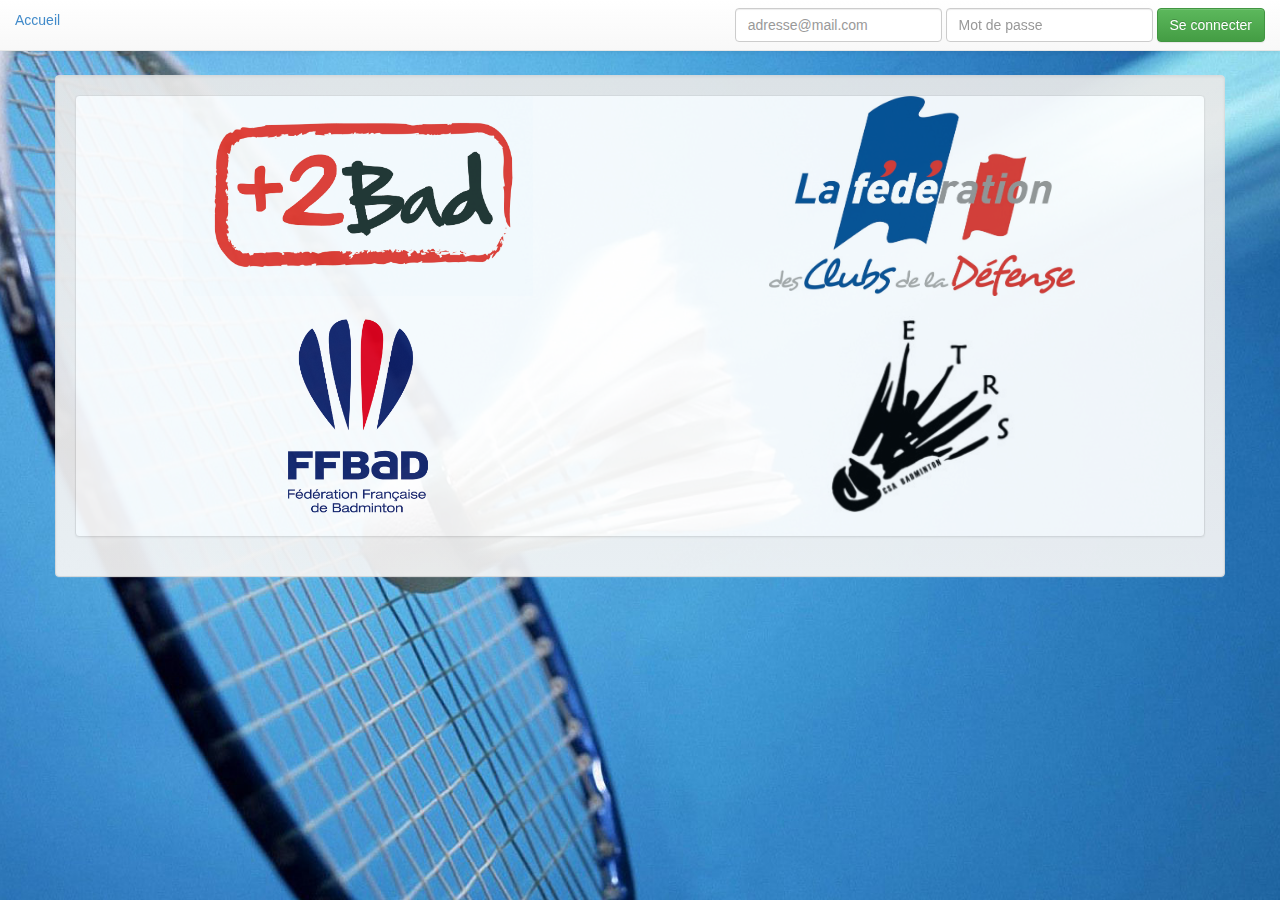
<file: BadmintonienSIG2/WebContent/ressources/pages/index.html>
<html lang="fr">
<head>
<title>Le Badmintonien Cessonnais</title>
<meta name="Badminton" content="Badminton Cesson" />
<meta name="Keywords" content="badminton" />
	<meta charset="utf-8" />

	<link rel="stylesheet" href="../css/global.css">
	<link rel="stylesheet" href="../dist/bootstrap/3.0.0/css/bootstrap.css">
	<link rel="stylesheet" href="../dist/bootstrap/3.0.0/css/bootstrap-theme.css">
</head>
<body>
  <div id="entete">
  <nav class="navbar navbar-default navbar-fixed-top" role="navigation">
	<div id="menu">
		<ul class="nav nav-pills navbar-left ">
		   <li><a href="#">Accueil</a></li>
           <li class="dropdown connect">
	            <a class="dropdown-toggle" data-toggle="dropdown" href="#">
			      Adhérents <span class="caret"></span>
		    	</a>
                <ul class="dropdown-menu">
                  <li class="active"><a href="adherent/creerModifierAdherent.html">Créer un adhérent</a></li>
				  <li><a href="adherent/rechercherAdherent.html">Rechercher un adhérent</a></li>
				</ul>
			</li>
           <li class="dropdown connect">
	            <a class="dropdown-toggle" data-toggle="dropdown" href="#">
			      Tournois <span class="caret"></span>
		    	</a>
                <ul class="dropdown-menu">
                  <li><a href="tournoi/renseignerParticipant.html">Créer un tournoi</a></li>
				  <li><a href="#">Rechercher un tournoi</a></li>
				</ul>
		   </li>
           <li class="dropdown connect">
	            <a class="dropdown-toggle" data-toggle="dropdown" href="#">
			     Championnat <span class="caret"></span>
		    	</a>
                <ul class="dropdown-menu">
                  <li><a href="#">Créer une équipe</a></li>
                  <li><a href="#">Etablir une convocation</a></li>
				</ul>
			</li>
           <li class="dropdown connect">
	            <a class="dropdown-toggle" data-toggle="dropdown" href="#">
			      Gérer le contenu du site <span class="caret"></span>
		    	</a>
                <ul class="dropdown-menu">
                  <li><a href="#">Mettre en ligne une fiche d'entrainement</a></li>
                  <li><a href="#">Mettre en ligne une vidéo</a></li>
                  <li><a href="#">Mettre en ligne une actualité</a></li>
				</ul>
			</li>
        </ul>
		 <form id="connexion" method="get" class="navbar-form navbar-right" role="connect">
				<div class="form-group">
					<input type="text" name="login" id="login" placeholder="adresse@mail.com" class="form-control">
				</div>
				<div class="form-group">
					<input type="password" name="mdp" id="mdp" placeholder="Mot de passe" class="form-control">
				</div>
				<input type="button" name="connexion_btn" id="connexion_btn" value="Se connecter" class="btn btn-success">
	     </form>			
        <div class="navbar-text navbar-right" id="utilisateur"><span></span>&nbsp;&nbsp;<input type="button" id="deconnexion_btn" value="Se déconnecter" class="btn btn-danger"></div>	
	</div>
	</nav>
  </div>
  <div class="container page well">
	<div class="row ">
		<div class="col-sm-12">
	  		<div class="panel panel-default text-center">
		  		 <div class="col-sm-6">
				    <img src="../images/Logo_+2Bad.jpg" alt="Check" height="200px" title="+2Bad">
			      </div>
			      <div class="col-sm-6">
				    <img src="../images/Logo_FCD.jpg" alt="Check" height="200px" title="Fédération des Clubs de la Défense">
			      </div>
			       <div class="col-sm-12">
			       		&nbsp;
			      </div>
			      <div class="col-sm-6">
				    <img src="../images/Logo_FFBa.jpg" alt="Check" height="200px" title="Fédération Française de Badminton">
			      </div>
			      <div class="col-sm-6">
				    <img src="../images/LogoCSABadETRS.bmp" alt="Check" height="200px" title="Club Sportif et Artistique de l'ETRS">
			      </div>
			       <div class="col-sm-12">
			       		&nbsp;
			      </div>
			</div>
		 </div>
	</div>
</div>
  
<script type='text/javascript' src="../dist/jQuery/2.1.0/js/jquery.js" ></script>
<script src="../dist/bootstrap/3.0.0/js/bootstrap.js"></script>
<script src="../js/gestionMenu.js"></script>
</body>
</html>
</file>
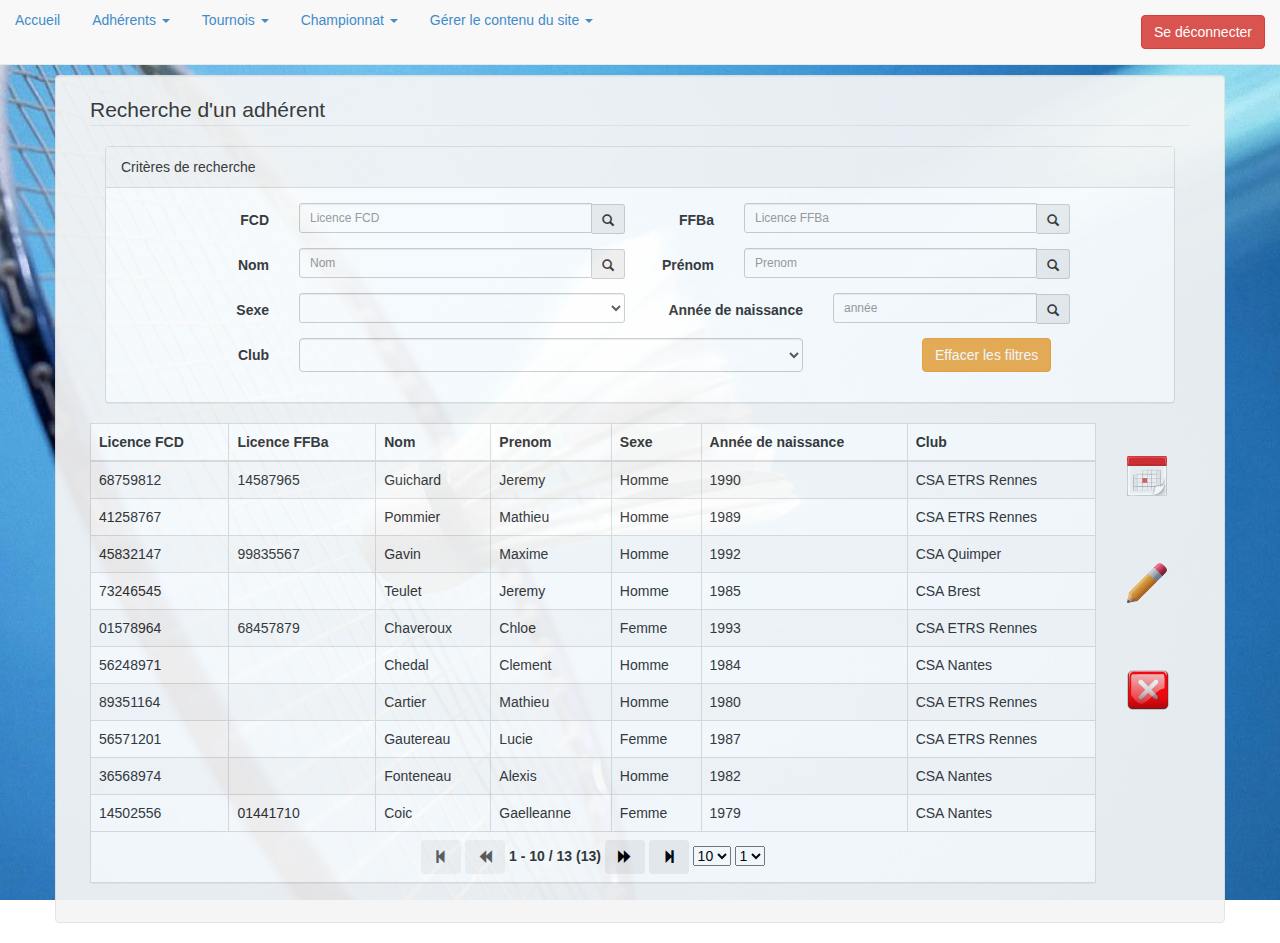
<file: BadmintonienSIG2/WebContent/ressources/pages/adherent/rechercherAdherent.html>
<!DOCTYPE html>
<html lang="fr">
  <head>
	<title>Le Badmintonien Cessonnais</title>
    <meta charset="utf-8">
    <meta http-equiv="X-UA-Compatible" content="IE=edge">
    <meta name="viewport" content="width=device-width, initial-scale=1">
    <meta name="description" content="badminton">
    <meta name="author" content="SIG²">

	<link rel="stylesheet" href="../../css/global.css">
	<link rel="stylesheet" href="../../dist/bootstrap/3.0.0/css/bootstrap.css">
	<link rel="stylesheet" href="../../dist/bootstrap/dialog/css/bootstrap-dialog.min.css">

    <!-- Just for debugging purposes. Don't actually copy this line! -->
    <!--[if lt IE 9]><script src="../../assets/js/ie8-responsive-file-warning.js"></script><![endif]-->

    <!-- HTML5 shim and Respond.js IE8 support of HTML5 elements and media queries -->
    <!--[if lt IE 9]>
      <script src="https://oss.maxcdn.com/libs/html5shiv/3.7.0/html5shiv.js"></script>
      <script src="https://oss.maxcdn.com/libs/respond.js/1.4.2/respond.min.js"></script>
    <![endif]-->
<style type="text/css">

.tableRightBtn {
	height: 320px; 
}

.tableRightBtn > tbody > tr > td > img{
	cursor: pointer;
} 

</style>
  </head>
<!-- NAVBAR
================================================== -->
  <body>
    <div id="entete">
  <nav class="navbar navbar-default navbar-fixed-top" role="navigation">
	<div id="menu">
		<ul class="nav nav-pills navbar-left ">
		   <li><a href="../index.html">Accueil</a></li>
           <li class="dropdown connect">
	            <a class="dropdown-toggle" data-toggle="dropdown" href="#">
			      Adhérents <span class="caret"></span>
		    	</a>
                <ul class="dropdown-menu">
                  <li class="active"><a href="creerModifierAdherent.html">Créer un adhérent</a></li>
				  <li><a href="#">Rechercher un adhérent</a></li>
				</ul>
			</li>
           <li class="dropdown connect">
	            <a class="dropdown-toggle" data-toggle="dropdown" href="#">
			      Tournois <span class="caret"></span>
		    	</a>
                <ul class="dropdown-menu">
                  <li><a href="../tournoi/renseignerParticipant.html">Créer un tournoi</a></li>
				  <li><a href="#">Rechercher un tournoi</a></li>
				</ul>
		   </li>
           <li class="dropdown connect">
	            <a class="dropdown-toggle" data-toggle="dropdown" href="#">
			     Championnat <span class="caret"></span>
		    	</a>
                <ul class="dropdown-menu">
                  <li><a href="#">Créer une équipe</a></li>
                  <li><a href="#">Etablir une convocation</a></li>
				</ul>
			</li>
           <li class="dropdown connect">
	            <a class="dropdown-toggle" data-toggle="dropdown" href="#">
			      Gérer le contenu du site <span class="caret"></span>
		    	</a>
                <ul class="dropdown-menu">
                  <li><a href="#">Mettre en ligne une fiche d'entrainement</a></li>
                  <li><a href="#">Mettre en ligne une vidéo</a></li>
                  <li><a href="#">Mettre en ligne une actualité</a></li>
				</ul>
			</li>
        </ul>
        <div class="navbar-text navbar-right" id="utilisateur"><span></span>&nbsp;&nbsp;<input type="button" id="deconnexion_btn" value="Se déconnecter" class="btn btn-danger"></div>
	</div>
	</nav>
  </div>

<div class="container page">
	<div class="row well">
		<div class="col-sm-12">
		  	<fieldset>
			    <legend>Recherche d'un adhérent</legend>
		    </fieldset>
	    	<div class="col-sm-12">
		    	<div class="panel panel-default">
				  <!-- Default panel contents -->
				  <div class="panel-heading">Critères de recherche</div>
				  <div class="panel-body">
				  	<form action="" class="form-horizontal">
				  		<div class="form-group">
					      <label for="inputFCD" class="col-sm-2 control-label">FCD</label>
					        <div class="input-group input-group-sm col-sm-4">
							  <input type="text" class="form-control search" id="inputFCD" placeholder="Licence FCD" data-column="0">
							  <span class="input-group-addon glyphicon glyphicon-search"></span>
							</div>
					      <label for="inputFFBa" class="col-sm-1 control-label">FFBa</label>
					       <div class="input-group input-group-sm col-sm-4">
							  <input type="text" class="form-control search" id="inputFFBa" placeholder="Licence FFBa"  data-column="1">
							  <span class="input-group-addon glyphicon glyphicon-search"></span>
							</div>
					    </div>
					    <div class="form-group">
					      <label for="inputNom" class="col-sm-2 control-label">Nom</label>
					      <div class="input-group input-group-sm col-sm-4">
							  <input type="text" class="form-control search" id="inputNom" placeholder="Nom" data-column="2">
								</select>
							  <span class="input-group-addon glyphicon glyphicon-search"></span>
							</div>
					      <label for="inputPrenom" class="col-sm-1 control-label">Prénom</label>
					       <div class="input-group input-group-sm col-sm-4">
							  <input type="text" class="form-control search" id="inputPrenom" placeholder="Prenom"  data-column="3">
							  <span class="input-group-addon glyphicon glyphicon-search"></span>
							</div>
					    </div>
					   	<div class="form-group">
					      <label class="col-sm-2 control-label" for="selectSexe">Sexe</label>
					      <div class="col-sm-4">
								<select class="form-control input-sm search" id="selectSexe" data-column="4">
								</select>
					      </div>
					      <label class="col-sm-2 control-label" for="inputNaissance">Année de naissance</label>
					      <div class="input-group input-group-sm col-sm-3">
							  <input type="text" class="form-control search" id="inputNaissance" placeholder="année" data-column="5">
							  <span class="input-group-addon glyphicon glyphicon-search"></span>
						  </div>
						</div>
						<div class="form-group">
							<label for="selectClub" class="col-sm-2 control-label">Club</label>
							<div class="col-sm-6">
								<select class="form-control search" id="selectClub" data-column="6">
								</select>
							</div>		
							<div class="input-group input-group-sm col-sm-2  col-sm-offset-1">
								<input type="button" value="Effacer les filtres" class="btn btn-warning reset">
							</div>		    
				    	</div>
				  	</form>
				  </div>
				</div>
			</div>
		</div>
		<div class="col-sm-11">
			<table id="sortTable" class="panel panel-default table-hover tableauSelectable">
		        <thead>
		          <tr>
		            <th>Licence FCD</th>
		            <th>Licence FFBa</th>
		            <th>Nom</th>
		            <th>Prenom</th>
		            <th class="filter-select">Sexe</th>
		            <th>Année de naissance</th>
		            <th class="filter-select">Club</th>
		          </tr>
		        </thead>
		         <tbody>
			       	 <tr>
			            <td>68759812</td>
			            <td>14587965</td>
			            <td>Guichard</td>
			            <td>Jeremy</td>
			            <td>Homme</td>
			            <td>1990</td>
			            <td>CSA ETRS Rennes</td>
			          </tr>
			       	 <tr>
			            <td>41258767</td>
			            <td></td>
			            <td>Pommier</td>
			            <td>Mathieu</td>
			            <td>Homme</td>
			            <td>1989</td>
			            <td>CSA ETRS Rennes</td>
			          </tr>
			       	 <tr>
			            <td>45832147</td>
			            <td>99835567</td>
			            <td>Gavin</td>
			            <td>Maxime</td>
			            <td>Homme</td>
			            <td>1992</td>
			            <td>CSA Quimper</td>
			          </tr>
			       	 <tr>
			            <td>73246545</td>
			            <td></td>
			            <td>Teulet</td>
			            <td>Jeremy</td>
			            <td>Homme</td>
			            <td>1985</td>
			            <td>CSA Brest</td>
			          </tr>
			       	 <tr>
			            <td>01578964</td>
			            <td>68457879</td>
			            <td>Chaveroux</td>
			            <td>Chloe</td>
			            <td>Femme</td>
			            <td>1993</td>
			            <td>CSA ETRS Rennes</td>
			          </tr>
			       	 <tr>
			            <td>56248971</td>
			            <td></td>
			            <td>Chedal</td>
			            <td>Clement</td>
			            <td>Homme</td>
			            <td>1984</td>
			            <td>CSA Nantes</td>
			          </tr>
			       	 <tr>
			            <td>89351164</td>
			            <td></td>
			            <td>Cartier</td>
			            <td>Mathieu</td>
			            <td>Homme</td>
			            <td>1980</td>
			            <td>CSA ETRS Rennes</td>
			          </tr>
					  <tr>
			            <td>56571201</td>
			            <td></td>
			            <td>Gautereau</td>
			            <td>Lucie</td>
			            <td>Femme</td>
			            <td>1987</td>
			            <td>CSA ETRS Rennes</td>
			          </tr>
					  <tr>
			            <td>36568974</td>
			            <td></td>
			            <td>Fonteneau</td>
			            <td>Alexis</td>
			            <td>Homme</td>
			            <td>1982</td>
			            <td>CSA Nantes</td>
			          </tr>
					  <tr>
			            <td>14502556</td>
			            <td>01441710</td>
			            <td>Coic</td>
			            <td>Gaelleanne</td>
			            <td>Femme</td>
			            <td>1979</td>
			            <td>CSA Nantes</td>
			          </tr>
					  <tr>
			            <td>89657866</td>
			            <td>12057606</td>
			            <td>Thomas</td>
			            <td>Arnaud</td>
			            <td>Homme</td>
			            <td>1990</td>
			            <td>CSA Nantes</td>
			          </tr>
					  <tr>
			            <td>35567566</td>
			            <td></td>
			            <td>Leroy</td>
			            <td>Jeremy</td>
			            <td>Homme</td>
			            <td>1988</td>
			            <td>CSA ETRS Rennes</td>
			          </tr>
					  <tr>
			            <td>36556865</td>
			            <td>01020556</td>
			            <td>Boudier</td>
			            <td>Amaury</td>
			            <td>Homme</td>
			            <td>1987</td>
			            <td>CSA ETRS Rennes</td>
			          </tr>
		         </tbody>
		      <tfoot>
		      	<tr>
		      	<th colspan="7" class="ts-pager form-horizontal tablesorter-pager text-center" data-column="0">
				<button type="button" class="btn first disabled" tabindex="0" aria-disabled="true"><i class="icon-step-backward glyphicon glyphicon-step-backward"></i></button>
				<button type="button" class="btn prev disabled" tabindex="0" aria-disabled="true"><i class="icon-arrow-left glyphicon glyphicon-backward"></i></button>
				<span class="pagedisplay">1 - 10 / 15 (50)</span> <!-- this can be any element, including an input -->
				<button type="button" class="btn next" tabindex="0" aria-disabled="false"><i class="icon-arrow-right glyphicon glyphicon-forward"></i></button>
				<button type="button" class="btn last" tabindex="0" aria-disabled="false"><i class="icon-step-forward glyphicon glyphicon-step-forward"></i></button>
				<select class="pagesize input-mini" title="Nombre de résultats sur la page" aria-disabled="false">
					<option selected="selected" value="10">10</option>
					<option value="20">20</option>
					<option value="30">30</option>
					<option value="40">40</option>
				</select>
				<select class="pagenum input-mini" title="Select page number" aria-disabled="false"><option>1</option><option>2</option></select>
			</th>
		      	</tr>
		      </tfoot>
		      </table>		
		</div>
		<div class="col-sm-1">
			<table class="tableRightBtn">
					<tr>
						<td>
					    	<img src="../../images/icones/calendar.png" alt="Check" height="40px" title="Editer les disponibilités" onclick="dispoAdherent()">
						</td>
					</tr>
					<tr>
						<td>
							    <img src="../../images/icones/edit.png" alt="Check" height="40px" title="Modifier l'adhérent" onclick="editAdherent()">
						</td>
					</tr>
					<tr>
						<td>	
						    <img src="../../images/icones/supp.png" alt="Check" height="40px" title="Supprimer l'adhérent" onclick="suppAdherent()">
						</td>
					</tr>
			</table>
		</div>
	</div>
</div>

    <!-- Bootstrap core JavaScript
    ================================================== -->
    <!-- Placed at the end of the document so the pages load faster -->
    <script type='text/javascript' src="../../dist/jQuery/2.1.0/js/jquery.js" ></script>
	<script src="../../dist/bootstrap/3.0.0/js/bootstrap.js"></script>
	<script src="../../dist/bootstrap/dialog/js/bootstrap-dialog.min.js"></script>
	<script src="../../dist/jQuery/tableSorter/jquery.tablesorter.js"></script>
	<script src="../../dist/jQuery/tableSorter/jquery.tablesorter.pager.js"></script>
	<script src="../../dist/jQuery/tableSorter/jquery.tablesorter.widgets.js"></script>
	<script type="text/javascript">
		$(document).ready(function() {
			$("#sortTable").tablesorter({
			    // this will apply the bootstrap theme if "uitheme" widget is included
			    // the widgetOptions.uitheme is no longer required to be set
			    theme : "bootstrap",
			    dateFormat: "ddmmyyyy",
			    widthFixed: false,
			    headerTemplate : '{content} {icon}', // new in v2.7. Needed to add the bootstrap icon!

			    // widget code contained in the jquery.tablesorter.widgets.js file
			    // use the zebra stripe widget if you plan on hiding any rows (filter widget)
			    widgets : [ "uitheme","filter", "zebra" ],

			    widgetOptions : {
			      // using the default zebra striping class name, so it actually isn't included in the theme variable above
			      // this is ONLY needed for bootstrap theming if you are using the filter widget, because rows are hidden
			      zebra : ["even", "odd"],

			      // reset filters button
		          filter_external : '.search',
		          // include column filters
		          filter_columnFilters: false,
		          filter_saveFilters : true,
		          filter_reset: '.reset'
			          
			      // set the uitheme widget to use the bootstrap theme class names
			      // this is no longer required, if theme is set
			       //,uitheme : "bootstrap"
			    
			    }
			  });
			$("#sortTable").tablesorterPager({

			    // target the pager markup - see the HTML block below
			    container: $(".ts-pager"),

			    // target the pager page select dropdown - choose a page
			    cssGoto  : ".pagenum",

			    // remove rows from the table to speed up the sort of large tables.
			    // setting this to false, only hides the non-visible rows; needed if you plan to add/remove rows with the pager enabled.
			    removeRows: false,

			    // output string - default is '{page}/{totalPages}';
			    // possible variables: {page}, {totalPages}, {filteredPages}, {startRow}, {endRow}, {filteredRows} and {totalRows}
			    //output: '{startRow} - {endRow} / {filteredRows} ({totalRows})'
			    output: '{startRow} - {endRow} / {filteredRows} ({totalRows})'

			  });
			$(".tableauSelectable").find("tr").click(function(){$(this).toggleClass("select");});
			})
			function getAdherents(){
				return $(".select");
			}
			function getNbAdherents(){
				return getAdherents().size();
			}
		
			function dispoAdherent(){
				openAlert("TODO Mettre en place un datePicker pour définir la période")
			}
			
			function editAdherent(){
				if(getNbAdherents() == 1){
					window.location = window.location.pathname.split("WebContent/ressources")[0]+"WebContent/ressources/pages/adherent/creerModifierAdherentEdit.html";
				}else{
					openErr("Veuillez sélectionner un seul adhérent afin de l'éditer");
				}
			}
			
			function suppAdherent(){
				if(getNbAdherents() != 0){
					BootstrapDialog.confirm("Voulez vous vraiment supprimer ces "+getNbAdherents()+" adhérent(s) ?", function(rs){
									if(rs){
									getAdherents().each(function(){
														$(this).remove();
													});
									}
								});
				}else{
					openErr("Veuillez sélectionner au moins un adhérent à supprimer");
				}
				
			}

			function openErr(msg){
				openDialog(msg, BootstrapDialog.TYPE_DANGER, "Erreur");
			}
			
			function openAlert(msg){
				openDialog(msg, BootstrapDialog.TYPE_INFO, "Alerte");
			}
			
			function openDialog(msg, type, title){
		            BootstrapDialog.show({
		                type: type,
		                title: title,
		                message: msg,
		                buttons: [{
				                    label: 'Fermer',
				                    action: function(dialogRef){
				                        dialogRef.close();
		                    		}
                				}]
		           		 });     
			}

	</script>
  </body>
</html>
</file>
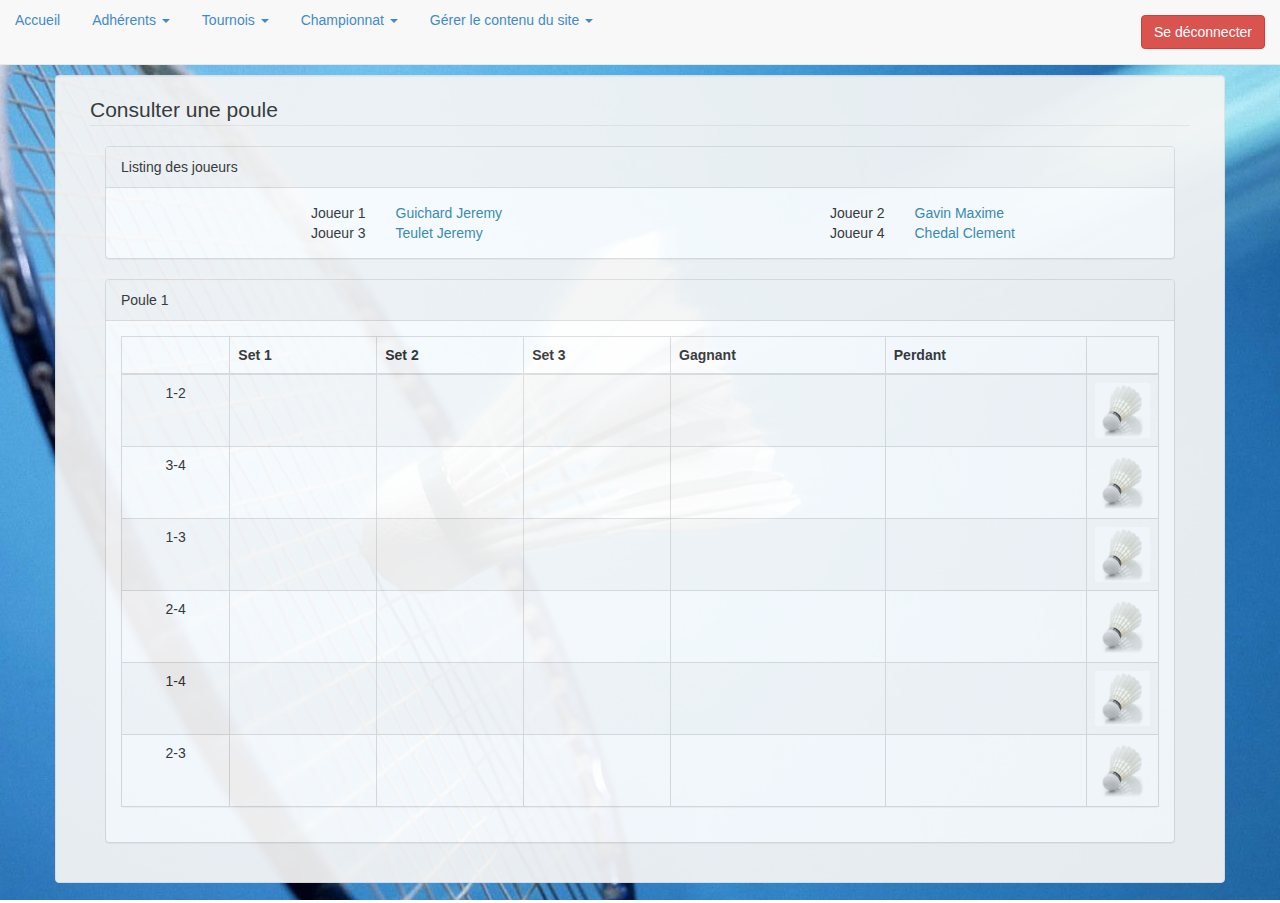
<file: BadmintonienSIG2/WebContent/ressources/pages/tournoi/consulterPoule.html>
<!DOCTYPE html>
<html lang="fr">
  <head>
	<title>Le Badmintonien Cessonnais</title>
    <meta charset="utf-8">
    <meta http-equiv="X-UA-Compatible" content="IE=edge">
    <meta name="viewport" content="width=device-width, initial-scale=1">
    <meta name="description" content="badminton">
    <meta name="author" content="SIG²">

	<link rel="stylesheet" href="../../css/global.css">
	<link rel="stylesheet" href="../../dist/bootstrap/3.0.0/css/bootstrap.css">
	<link rel="stylesheet" href="../../dist/bootstrap/dialog/css/bootstrap-dialog.min.css">

    <!-- Just for debugging purposes. Don't actually copy this line! -->
    <!--[if lt IE 9]><script src="../../assets/js/ie8-responsive-file-warning.js"></script><![endif]-->

    <!-- HTML5 shim and Respond.js IE8 support of HTML5 elements and media queries -->
    <!--[if lt IE 9]>
      <script src="https://oss.maxcdn.com/libs/html5shiv/3.7.0/html5shiv.js"></script>
      <script src="https://oss.maxcdn.com/libs/respond.js/1.4.2/respond.min.js"></script>
    <![endif]-->
<style type="text/css">

	#sortTable > tbody > tr > td > img {
		cursor: pointer;
	} 
	#sortTable > tbody > tr > td, #sortTable > thead > tr > td {
		text-align: center;
	} 

</style>
  </head>
<!-- NAVBAR
================================================== -->
  <body>
    <div id="entete">
  <nav class="navbar navbar-default navbar-fixed-top" role="navigation">
	<div id="menu">
<ul class="nav nav-pills navbar-left ">
		   <li><a href="../index.html">Accueil</a></li>
           <li class="dropdown connect">
	            <a class="dropdown-toggle" data-toggle="dropdown" href="#">
			      Adhérents <span class="caret"></span>
		    	</a>
                <ul class="dropdown-menu">
                  <li class="active"><a href="../adherent/creerModifierAdherent.html">Créer un adhérent</a></li>
				  <li><a href="../adherent/rechercherAdherent.html">Rechercher un adhérent</a></li>
				</ul>
			</li>
           <li class="dropdown connect">
	            <a class="dropdown-toggle" data-toggle="dropdown" href="#">
			      Tournois <span class="caret"></span>
		    	</a>
                <ul class="dropdown-menu">
                  <li><a href="renseignerParticipant.html">Créer un tournoi</a></li>
				  <li><a href="#">Rechercher un tournoi</a></li>
				</ul>
		   </li>
           <li class="dropdown connect">
	            <a class="dropdown-toggle" data-toggle="dropdown" href="#">
			     Championnat <span class="caret"></span>
		    	</a>
                <ul class="dropdown-menu">
                  <li><a href="#">Créer une équipe</a></li>
                  <li><a href="#">Etablir une convocation</a></li>
				</ul>
			</li>
           <li class="dropdown connect">
	            <a class="dropdown-toggle" data-toggle="dropdown" href="#">
			      Gérer le contenu du site <span class="caret"></span>
		    	</a>
                <ul class="dropdown-menu">
                  <li><a href="#">Mettre en ligne une fiche d'entrainement</a></li>
                  <li><a href="#">Mettre en ligne une vidéo</a></li>
                  <li><a href="#">Mettre en ligne une actualité</a></li>
				</ul>
			</li>
        </ul>
        <div class="navbar-text navbar-right" id="utilisateur"><span></span>&nbsp;&nbsp;<input type="button" id="deconnexion_btn" value="Se déconnecter" class="btn btn-danger"></div>
	</div>
	</nav>
  </div>

<div class="container page">
	<div class="row well">
		<div class="col-sm-12">
		  	<fieldset>
			    <legend>Consulter une poule</legend>
		    </fieldset>
		    <div class="col-sm-12">
			    	<div class="panel panel-default">
					  <!-- Default panel contents -->
					  <div class="panel-heading">Listing des joueurs</div>
					  <div class="panel-body">
						  <div>
							  <span class="col-sm-3 text-right">Joueur 1</span><span id="tournoiDate" class="col-sm-3 text-info">Guichard Jeremy</span>
							  <span class="col-sm-3 text-right">Joueur 2</span><span id="tournoiLieu" class="col-sm-3 text-info">Gavin Maxime</span>
						  </div>
						  <div>
							  <span class="col-sm-3 text-right">Joueur 3</span><span id="tournoiDate" class="col-sm-3 text-info">Teulet Jeremy</span>
							  <span class="col-sm-3 text-right">Joueur 4</span><span id="tournoiLieu" class="col-sm-3 text-info">Chedal Clement</span>
						  </div>
					  </div>
				   </div>
			</div>
	    	<div class="col-sm-12">
		    	<div class="panel panel-default">
				  <!-- Default panel contents -->
				  <div class="panel-heading">Poule 1</div>
				  <div class="panel-body">
					<table id="sortTable" class="panel panel-default table-hover">
						 <thead>
							  <tr>
							    <th></th>
							    <th>Set 1</th>
							    <th>Set 2</th>
							    <th>Set 3</th>
							    <th>Gagnant</th>
							    <th>Perdant</th>
							    <th width="30px"></th>
							  </tr>
						  </thead>
						  <tbody>
							  <tr>
							    <td>1-2</td>
							    <td></td>
							    <td></td>
							    <td></td>
							    <td></td>
							    <td></td>
							    <td><img src="../../images/icones/volant.jpg" alt="Check" height="55px" title="Editer la feuille de match" onclick="msg('1-2')"></td>
							  </tr>
							  <tr>
							    <td>3-4</td>
							    <td></td>
							    <td></td>
							    <td></td>
							    <td></td>
							    <td></td>
							    <td><img src="../../images/icones/volant.jpg" alt="Check" height="55px" title="Editer la feuille de match" onclick="msg('3-4')"></td>
							  </tr>
							  <tr>
							    <td>1-3</td>
							    <td></td>
							    <td></td>
							    <td></td>
							    <td></td>
							    <td></td>
							    <td><img src="../../images/icones/volant.jpg" alt="Check" height="55px" title="Editer la feuille de match" onclick="msg('1-3')"></td>
							  </tr>
							  <tr>
							    <td>2-4</td>
							    <td></td>
							    <td></td>
							    <td></td>
							    <td></td>
							    <td></td>
							    <td><img src="../../images/icones/volant.jpg" alt="Check" height="55px" title="Editer la feuille de match" onclick="msg('2-4')"></td>
							  </tr>
							  <tr>
							    <td>1-4</td>
							    <td></td>
							    <td></td>
							    <td></td>
							    <td></td>
							    <td></td>
							    <td><img src="../../images/icones/volant.jpg" alt="Check" height="55px" title="Editer la feuille de match" onclick="msg('1-4')"></td>
							  </tr>
							  <tr>
							    <td>2-3</td>
							    <td></td>
							    <td></td>
							    <td></td>
							    <td></td>
							    <td></td>
							    <td><img src="../../images/icones/volant.jpg" alt="Check" height="55px" title="Editer la feuille de match" onclick="msg('2-3')"></td>
							  </tr>
						</tbody>
					</table>
				  </div>
				</div>
			</div>
		</div>
	</div>
</div>

    <!-- Bootstrap core JavaScript
    ================================================== -->
    <!-- Placed at the end of the document so the pages load faster -->
    <script type='text/javascript' src="../../dist/jQuery/2.1.0/js/jquery.js" ></script>
	<script src="../../dist/bootstrap/3.0.0/js/bootstrap.js"></script>
	<script src="../../dist/bootstrap/dialog/js/bootstrap-dialog.min.js"></script>
	<script src="../../dist/jQuery/tableSorter/jquery.tablesorter.js"></script>
	<script src="../../dist/jQuery/tableSorter/jquery.tablesorter.pager.js"></script>
	<script src="../../dist/jQuery/tableSorter/jquery.tablesorter.widgets.js"></script>
	<script src="../../dist/jQuery/tableSorter/jquery.tablesorter.widget-editable.js"></script>
	<script type="text/javascript">
		$(document).ready(function() {
			$("#sortTable").tablesorter({
			    // this will apply the bootstrap theme if "uitheme" widget is included
			    // the widgetOptions.uitheme is no longer required to be set
			    theme : "bootstrap",
			    dateFormat: "ddmmyyyy",
			    widthFixed: false,
			    headerTemplate : '{content} {icon}', // new in v2.7. Needed to add the bootstrap icon!

			    // widget code contained in the jquery.tablesorter.widgets.js file
			    // use the zebra stripe widget if you plan on hiding any rows (filter widget)
			    widgets : [ "uitheme","filter", "zebra", "editable" ],

			    widgetOptions : {
			      // using the default zebra striping class name, so it actually isn't included in the theme variable above
			      // this is ONLY needed for bootstrap theming if you are using the filter widget, because rows are hidden
			      zebra : ["even", "odd"],

			      // reset filters button
		          filter_external : '.search',
		          // include column filters
		          filter_columnFilters: false,
		          filter_saveFilters : true,
		          filter_reset: '.reset',
			          
	              editable_columns       : [1,2,3,4,5],       // or "0-2" (v2.14.2); point to the columns to make editable (zero-based index)
	              editable_enterToAccept : true,          // press enter to accept content, or click outside if false
	              editable_autoResort    : true,         // auto resort after the content has changed.
	              editable_noEdit        : 'no-edit',     // class name of cell that is not editable
	              editable_editComplete  : 'editComplete' // event fired after the table content has been edited
			    
			    
			    }
			  });
		});

		function msg(joueur){
			openAlert("édition de la feuille de match pour les joueurs "+joueur);
		}
		
		function openAlert(msg){
			openDialog(msg, BootstrapDialog.TYPE_INFO, "Information");
		}
		
		function openDialog(msg, type, title){
	            BootstrapDialog.show({
	                type: type,
	                title: title,
	                message: msg,
	                buttons: [{
			                    label: 'Fermer',
			                    action: function(dialogRef){
			                        dialogRef.close();
	                    		}
            				}]
	           		 });     
		}
	</script>
  </body>
</html>
</file>
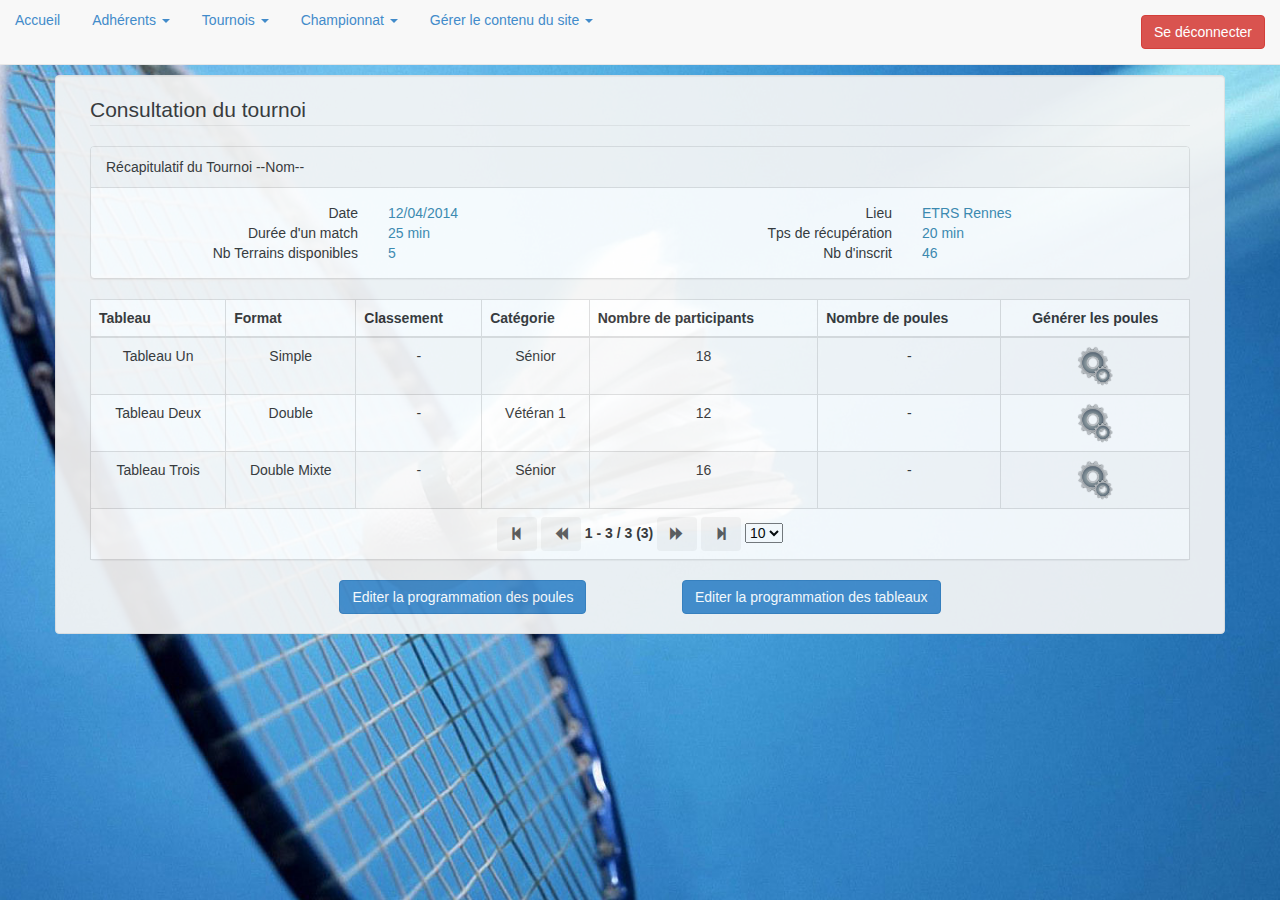
<file: BadmintonienSIG2/WebContent/ressources/pages/tournoi/consulterTournoi.html>
<!DOCTYPE html>
<html lang="fr">
  <head>
	<title>Le Badmintonien Cessonnais</title>
    <meta charset="utf-8">
    <meta http-equiv="X-UA-Compatible" content="IE=edge">
    <meta name="viewport" content="width=device-width, initial-scale=1">
    <meta name="description" content="badminton">
    <meta name="author" content="SIG²">

	<link rel="stylesheet" href="../../css/global.css">
	<link rel="stylesheet" href="../../dist/bootstrap/3.0.0/css/bootstrap.css">

    <!-- Just for debugging purposes. Don't actually copy this line! -->
    <!--[if lt IE 9]><script src="../../assets/js/ie8-responsive-file-warning.js"></script><![endif]-->

    <!-- HTML5 shim and Respond.js IE8 support of HTML5 elements and media queries -->
    <!--[if lt IE 9]>
      <script src="https://oss.maxcdn.com/libs/html5shiv/3.7.0/html5shiv.js"></script>
      <script src="https://oss.maxcdn.com/libs/respond.js/1.4.2/respond.min.js"></script>
    <![endif]-->

  </head>
<!-- NAVBAR
================================================== -->
  <body>
    <div id="entete">
  <nav class="navbar navbar-default navbar-fixed-top" role="navigation">
	<div id="menu">
		<ul class="nav nav-pills navbar-left">
		   <li><a href="../index.html">Accueil</a></li>
           <li class="dropdown connect">
	            <a class="dropdown-toggle" data-toggle="dropdown" href="#">
			      Adhérents <span class="caret"></span>
		    	</a>
                <ul class="dropdown-menu">
                  <li class="active"><a href="../adherent/creerModifierAdherent.html">Créer un adhérent</a></li>
                  <li><a href="../adherent/creerModifierAdherent.html">Modifier un adhérent</a></li>
                  <li><a href="#">Supprimer un adhérent</a></li>
                  <li><a href="#">Mettre à jour les pièces reçues de l'adhérent</a></li>
                  <li><a href="#">Renseigner les indisponibilités</a></li>
				  <li><a href="#">Imprimer les pièces fournies</a></li>
				  <li><a href="../adherent/rechercherAdherent.html">Rechercher un adhérent</a></li>
				</ul>
			</li>
           <li class="dropdown connect">
	            <a class="dropdown-toggle" data-toggle="dropdown" href="#">
			      Tournois <span class="caret"></span>
		    	</a>
                <ul class="dropdown-menu">
                  <li><a href="renseignerParticipant.html">Renseigner les participants</a></li>
                  <li><a href="#">Générer les poules</a></li>
                  <li><a href="#">Renseigner les paramètres du tournoi</a></li>
                  <li><a href="#">Générer les tableaux à élimination</a></li>
                  <li><a href="#">Saisir les résultats</a></li>
				  <li><a href="#">Editer la programmation</a></li>
				  <li><a href="#">Envoyer les résultats</a></li>
				  <li><a href="#">Editer les feuilles de match</a></li>
				</ul>
		   </li>
           <li class="dropdown connect">
	            <a class="dropdown-toggle" data-toggle="dropdown" href="#">
			     Championnat <span class="caret"></span>
		    	</a>
                <ul class="dropdown-menu">
                  <li><a href="#">Créer une équipe</a></li>
                  <li><a href="#">Rechercher des adhérents</a></li>
                  <li><a href="#">Etablir une convocation</a></li>
				</ul>
			</li>
           <li class="dropdown connect">
	            <a class="dropdown-toggle" data-toggle="dropdown" href="#">
			      Gérer le contenu du site <span class="caret"></span>
		    	</a>
                <ul class="dropdown-menu">
                  <li><a href="#">Mettre en ligne une fiche d'entrainement</a></li>
                  <li><a href="#">Mettre en ligne une vidéo</a></li>
                  <li><a href="#">Mettre en ligne une actualité</a></li>
				</ul>
			</li>
        </ul>
        <div class="navbar-text navbar-right" id="utilisateur"><span></span>&nbsp;&nbsp;<input type="button" id="deconnexion_btn" value="Se déconnecter" class="btn btn-danger"></div>
	</div>
	</nav>
  </div>

<div class="container page">
	<div class="row well">
			<div class="col-sm-12">
			  	<fieldset>
				    <legend>Consultation du tournoi</legend>
			    </fieldset>
			    	<div class="panel panel-default">
					  <!-- Default panel contents -->
					  <div class="panel-heading">Récapitulatif du Tournoi --Nom--</div>
					  <div class="panel-body">
						  <div>
							  <span class="col-sm-3 text-right">Date</span><span id="tournoiDate" class="col-sm-3 text-info">12/04/2014</span>
							  <span class="col-sm-3 text-right">Lieu</span><span id="tournoiLieu" class="col-sm-3 text-info">ETRS Rennes</span>
						  </div>
						  <div>
							  <span class="col-sm-3 text-right">Durée d'un match</span><span id="tournoiMatch" class="col-sm-3 text-info">25 min</span>
							  <span class="col-sm-3 text-right">Tps de récupération</span><span id="tournoiRecup" class="col-sm-3 text-info">20 min</span>
						  </div>
						  <div>
						  	  <span class="col-sm-3 text-right">Nb Terrains disponibles</span><span id="tournoiTerrain" class="col-sm-3 text-info">5</span>
						  	  <span class="col-sm-3 text-right">Nb d'inscrit</span><span id="tournoiParticipants" class="col-sm-3 text-info">46</span>
						  </div>
					  </div>
				   </div>
			</div>
		<div class="col-sm-12">
			<table id="sortTable" class="panel panel-default table-hover text-center tableauSelectable">
		        <thead>
		          <tr>
		            <th>Tableau</th>
		            <th>Format</th>
		            <th>Classement</th>
		            <th>Catégorie</th>
		            <th>Nombre de participants</th>
		            <th>Nombre de poules</th>
		            <th class="text-center">Générer les poules</th>
		          </tr>
		        </thead>
		        <tbody>
			       	 <tr>
			            <td>Tableau Un</td>
			            <td>Simple</td>
			            <td>-</td>
			            <td>Sénior</td>
			            <td>18</td>
			            <td>-</td>
			            <td class="text-center"><img  src="../../images/icones/create_poule.png" alt="Check" height="40px" title="Générer les poules"></td>
			         </tr>
			       	 <tr>
			            <td>Tableau Deux</td>
			            <td>Double</td>
			            <td>-</td>
			            <td>Vétéran 1</td>
			            <td>12</td>
			            <td>-</td>
			            <td class="text-center"><img src="../../images/icones/create_poule.png" alt="Check" height="40px" title="Générer les poules"></td>
			         </tr>
			       	 <tr>
			            <td>Tableau Trois</td>
			            <td>Double Mixte</td>
			            <td>-</td>
			            <td>Sénior</td>
			            <td>16</td>
			            <td>-</td>
			            <td class="text-center"><img src="../../images/icones/create_poule.png" alt="Check" height="40px" title="Générer les poules"></td>
			         </tr>
		         </tbody>
		      <tfoot>
		      	<tr>
			      	<th colspan="7" class="ts-pager form-horizontal tablesorter-pager text-center" data-column="0">
						<button type="button" class="btn first disabled" tabindex="0" aria-disabled="true"><i class="icon-step-backward glyphicon glyphicon-step-backward"></i></button>
						<button type="button" class="btn prev disabled" tabindex="0" aria-disabled="true"><i class="icon-arrow-left glyphicon glyphicon-backward"></i></button>
						<span class="pagedisplay">1 - 10 / 15 (50)</span> <!-- this can be any element, including an input -->
						<button type="button" class="btn next" tabindex="0" aria-disabled="false"><i class="icon-arrow-right glyphicon glyphicon-forward"></i></button>
						<button type="button" class="btn last" tabindex="0" aria-disabled="false"><i class="icon-step-forward glyphicon glyphicon-step-forward"></i></button>
						<select class="pagesize input-mini" title="Nombre de résultats sur la page" aria-disabled="false">
							<option selected="selected" value="5">5</option>
							<option value="10">10</option>
							<option value="15">15</option>
							<option value="20">20</option>
						</select>
					</th>
		      	</tr>
		      </tfoot>
		   </table>		
		</div>
		<div class="col-sm-12 text-center">
			<button type="button" class="btn btn-primary">Editer la programmation des poules</button>
			<button type="button" class="btn btn-primary col-sm-offset-1">Editer la programmation des tableaux</button>
		</div>
	</div>
</div>
<a href="consulterTableau.html">
<button type="button" style="display: none" id="lienConsulterTableau"></button>
</a>
    <!-- Bootstrap core JavaScript
    ================================================== -->
    <!-- Placed at the end of the document so the pages load faster -->
    <script type='text/javascript' src="../../dist/jQuery/2.1.0/js/jquery.js" ></script>
	<script src="../../dist/bootstrap/3.0.0/js/bootstrap.js"></script>
	<script src="../../dist/jQuery/tableSorter/jquery.tablesorter.js"></script>
	<script src="../../dist/jQuery/tableSorter/jquery.tablesorter.pager.js"></script>
	<script src="../../dist/jQuery/tableSorter/jquery.tablesorter.widgets.js"></script>
	<script type="text/javascript">
		$(document).ready(function() {
			
			$("#sortTable").tablesorter({
			    // this will apply the bootstrap theme if "uitheme" widget is included
			    // the widgetOptions.uitheme is no longer required to be set
			    theme : "bootstrap",
			    dateFormat: "ddmmyyyy",
			    widthFixed: false,
			    headerTemplate : '{content} {icon}', // new in v2.7. Needed to add the bootstrap icon!

			    // widget code contained in the jquery.tablesorter.widgets.js file
			    // use the zebra stripe widget if you plan on hiding any rows (filter widget)
			    widgets : [ "uitheme","filter", "zebra" ],

			    widgetOptions : {
			      // using the default zebra striping class name, so it actually isn't included in the theme variable above
			      // this is ONLY needed for bootstrap theming if you are using the filter widget, because rows are hidden
			      zebra : ["even", "odd"],

			      // reset filters button
		          filter_external : '.search',
		          // include column filters
		          filter_columnFilters: false,
		          filter_saveFilters : true,
		          filter_reset: '.reset'
			          
			      // set the uitheme widget to use the bootstrap theme class names
			      // this is no longer required, if theme is set
			       //,uitheme : "bootstrap"
			    
			    }
			  });
			$("#sortTable").tablesorterPager({

			    // target the pager markup - see the HTML block below
			    container: $(".ts-pager"),

			    // remove rows from the table to speed up the sort of large tables.
			    // setting this to false, only hides the non-visible rows; needed if you plan to add/remove rows with the pager enabled.
			    removeRows: false,

			    // output string - default is '{page}/{totalPages}';
			    // possible variables: {page}, {totalPages}, {filteredPages}, {startRow}, {endRow}, {filteredRows} and {totalRows}
			    //output: '{startRow} - {endRow} / {filteredRows} ({totalRows})'
			    output: '{startRow} - {endRow} / {filteredRows} ({totalRows})'

			  });
			$(".tableauSelectable").find("tr").click(function(){$("#lienConsulterTableau").click();});
			})
	</script>
  </body>
</html>
</file>
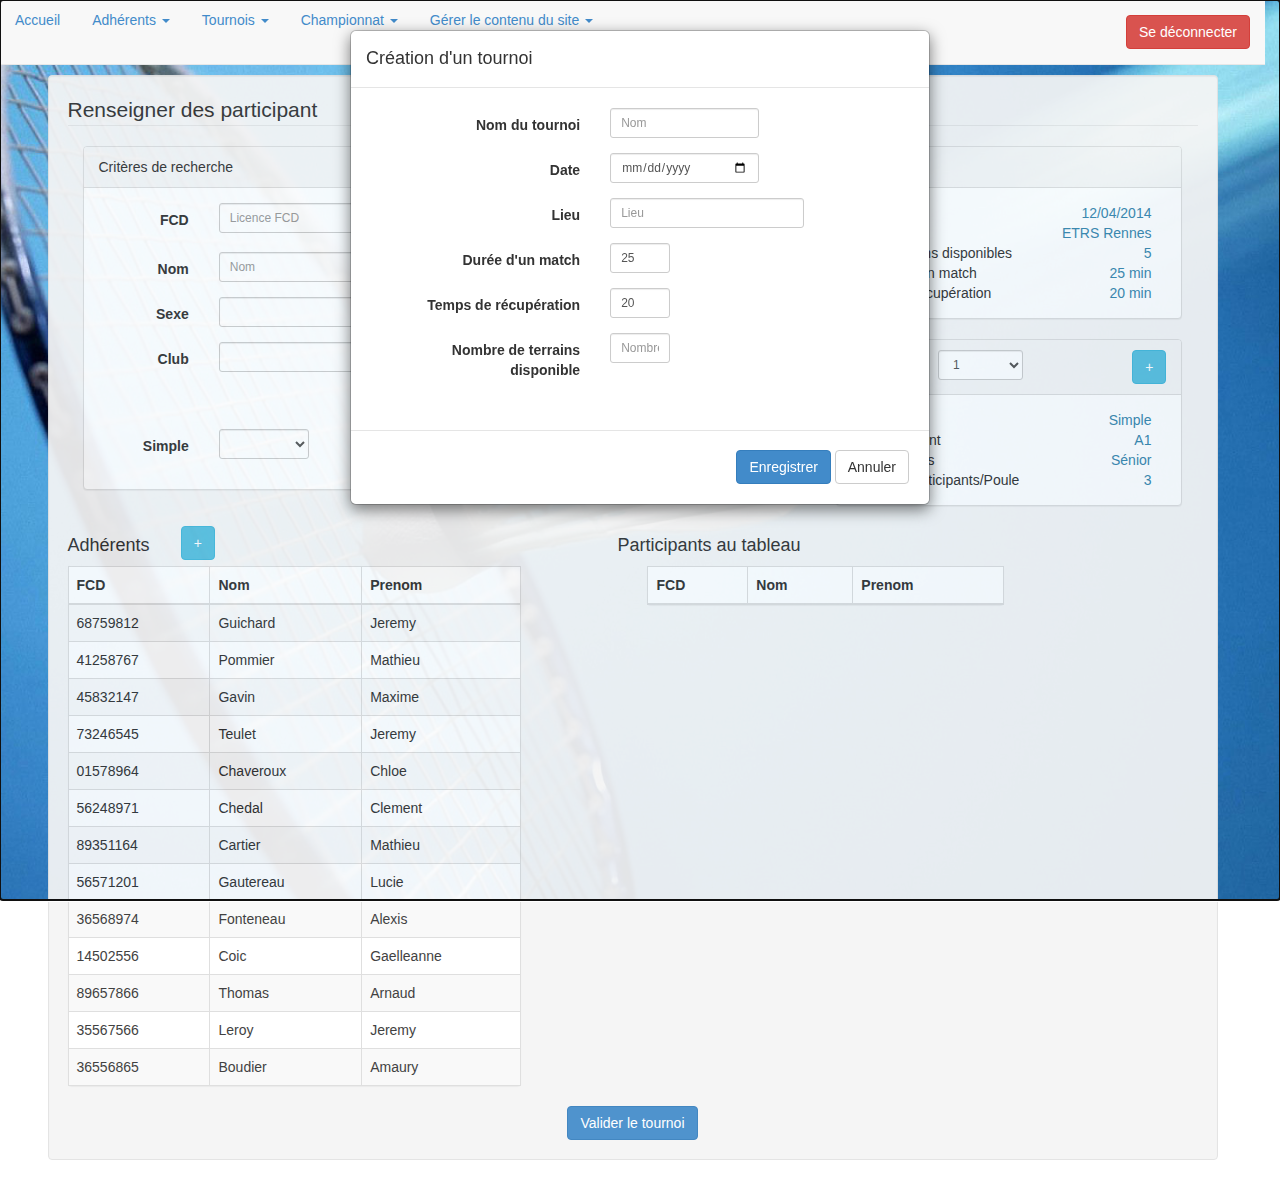
<file: BadmintonienSIG2/WebContent/ressources/pages/tournoi/renseignerParticipant.html>
<!DOCTYPE html>
<html lang="fr">
  <head>
	<title>Le Badmintonien Cessonnais</title>
    <meta charset="utf-8">
    <meta http-equiv="X-UA-Compatible" content="IE=edge">
    <meta name="viewport" content="width=device-width, initial-scale=1">
    <meta name="description" content="badminton">
    <meta name="author" content="SIG²">

	<link rel="stylesheet" href="../../css/global.css">
	<link rel="stylesheet" href="../../dist/bootstrap/3.0.0/css/bootstrap.css">
<style type="text/css">
#labelTableau{
	font-weight: normal;
}
</style>
  </head>
<!-- NAVBAR
================================================== -->
  <body>
    <div id="entete">
  <nav class="navbar navbar-default navbar-fixed-top" role="navigation">
	<div id="menu">
		<ul class="nav nav-pills navbar-left ">
		   <li><a href="../index.html">Accueil</a></li>
           <li class="dropdown connect">
	            <a class="dropdown-toggle" data-toggle="dropdown" href="#">
			      Adhérents <span class="caret"></span>
		    	</a>
                <ul class="dropdown-menu">
                  <li class="active"><a href="../adherent/creerModifierAdherent.html">Créer un adhérent</a></li>
				  <li><a href="../adherent/rechercherAdherent.html">Rechercher un adhérent</a></li>
				</ul>
			</li>
           <li class="dropdown connect">
	            <a class="dropdown-toggle" data-toggle="dropdown" href="#">
			      Tournois <span class="caret"></span>
		    	</a>
                <ul class="dropdown-menu">
                  <li><a href="#">Créer un tournoi</a></li>
				  <li><a href="#">Rechercher un tournoi</a></li>
				</ul>
		   </li>
           <li class="dropdown connect">
	            <a class="dropdown-toggle" data-toggle="dropdown" href="#">
			     Championnat <span class="caret"></span>
		    	</a>
                <ul class="dropdown-menu">
                  <li><a href="#">Créer une équipe</a></li>
                  <li><a href="#">Etablir une convocation</a></li>
				</ul>
			</li>
           <li class="dropdown connect">
	            <a class="dropdown-toggle" data-toggle="dropdown" href="#">
			      Gérer le contenu du site <span class="caret"></span>
		    	</a>
                <ul class="dropdown-menu">
                  <li><a href="#">Mettre en ligne une fiche d'entrainement</a></li>
                  <li><a href="#">Mettre en ligne une vidéo</a></li>
                  <li><a href="#">Mettre en ligne une actualité</a></li>
				</ul>
			</li>
        </ul>
        <div class="navbar-text navbar-right" id="utilisateur"><span></span>&nbsp;&nbsp;<input type="button" id="deconnexion_btn" value="Se déconnecter" class="btn btn-danger"></div>
	</div>
	</nav>
  </div>
<!-- FIN NAVBAR
================================================== -->

<!-- Modal Tournoi -->
<div class="modal fade" id="myModalTournoi" tabindex="-1" role="dialog" aria-labelledby="myModalLabel" aria-hidden="true">
  <div class="modal-dialog">
    <div class="modal-content">
      <div class="modal-header">
        <h4 class="modal-title" id="myModalLabel">Création d'un tournoi</h4>
      </div>
      <div class="modal-body">
  			<div class="col-sm-12">
				<form onsubmit="return validerFormTournoi(this);" class="form-horizontal" action="">
						<div class="form-group">
							<label for="inputNomTournoi" class="col-sm-5 control-label text-left">Nom du tournoi</label>
							<div class="col-sm-4">
								<input type="text" class="form-control input-sm" id="inputNomTournoi" placeholder="Nom" name="inputNomTournoi"/>
							</div>
						</div>	
						<div class="form-group">
					     	<label for="inputDateTournoi" class="col-sm-5 control-label text-left">Date</label>
							<div class="col-sm-4">
								<input type="date" class="form-control input-sm" id="inputDateTournoi" placeholder="jj/mm/aaaa" required="required"/>
							</div>
					    </div>
						<div class="form-group">
					     	<label for="inputLieuTournoi" class="col-sm-5 control-label text-left">Lieu</label>
							<div class="col-sm-5">
								<input type="text" class="form-control input-sm" id="inputLieuTournoi" placeholder="Lieu" required="required"/>
							</div>
					    </div>
						<div class="form-group">
					     	<label for="inputDureeTournoi" class="col-sm-5 control-label text-left">Durée d'un match</label>
							<div class="col-sm-2">
								<input type="text" class="form-control input-sm" id="inputDureeTournoi" value="25" placeholder="Durée moyenne" required="required"/>
							</div>
					    </div>
						<div class="form-group">
					     	<label for="inputRecupTournoi" class="col-sm-5 control-label text-left">Temps de récupération</label>
							<div class="col-sm-2">
								<input type="text" class="form-control input-sm" id="inputRecupTournoi" value="20" placeholder="Récupération minimum" required="required"/>
							</div>
					    </div>
						<div class="form-group">
					     	<label for="inputNbTerrainTournoi" class="col-sm-5 control-label text-left">Nombre de terrains disponible</label>
							<div class="col-sm-2">
								<input type="text" class="form-control input-sm" id="inputNbTerrainTournoi" placeholder="Nombre de terrains" required="required"/>
							</div>
					    </div>
					    <input type="submit" id="btnSubmitFormTournoi" style="display: none">
				</form>
	      	</div>
      </div>
      <div class="modal-footer">
        <button type="submit" class="btn btn-primary" onclick="$('#btnSubmitFormTournoi').click()">Enregistrer</button>
        <a href="../index.html">
        	<button type="button" class="btn btn-default">Annuler</button>
        </a>
      </div>
    </div>
  </div>
</div>


<div class="container page well">
	<div class="row ">
		<div class="col-sm-12">
		  	<fieldset>
			    <legend>Renseigner des participant</legend>
		    </fieldset>
	    	<div class="col-sm-8">
		    	<div class="panel panel-default">
				  <!-- Default panel contents -->
				  <div class="panel-heading">Critères de recherche</div>
				  <div class="panel-body">
				  	<form action="" class="form-horizontal">
				  		<div class="form-group">
					      <label for="inputFCD" class="col-sm-2 control-label">FCD</label>
					        <div class="input-group input-group-sm col-sm-4">
							  <input type="text" class="form-control search" id="inputFCD" placeholder="Licence FCD" data-column="0">
							  <span class="input-group-addon glyphicon glyphicon-search"></span>
							</div>
							<div class="input-group input-group-sm col-sm-4  col-sm-offset-2">
								<input type="button" value="Effacer les filtres" class="btn btn-warning reset">
							</div>	
					    </div>
					    <div class="form-group">
					      <label for="inputNom" class="col-sm-2 control-label">Nom</label>
					      <div class="input-group input-group-sm col-sm-4">
							  <input type="text" class="form-control search" id="inputNom" placeholder="Nom" data-column="1">
							  <span class="input-group-addon glyphicon glyphicon-search"></span>
							</div>
					      <label for="inputPrenom" class="col-sm-2 control-label">Prénom</label>
					       <div class="input-group input-group-sm col-sm-4">
							  <input type="text" class="form-control search" id="inputPrenom" placeholder="Prenom" data-column="2">
							  <span class="input-group-addon glyphicon glyphicon-search"></span>
							</div>
					    </div>
					   	<div class="form-group">
					      <label class="col-sm-2 control-label" for="selectSexe">Sexe</label>
					      <div class="col-sm-4">
					        	<select class="form-control input-sm search" id="selectSexe" data-column="3">
								</select>
					      </div>
					      <label for="selectCategorie" class="col-sm-2 control-label">Catégorie</label>
							<div class="col-sm-4">
								<select class="form-control input-sm search" id="selectCategorie" data-column="4">
								</select>
							</div>	
					    </div>
						<div class="form-group">
							<label for="selectClub" class="col-sm-2 control-label">Club</label>
							<div class="col-sm-6">
								<select class="form-control input-sm search" id="selectClub" data-column="5">
								</select>
							</div>	
					    </div>
						<div class="form-group text-center">
							<label class="control-label">-&nbsp;&nbsp;Classement&nbsp;&nbsp;-</label>
						</div>
						<div class="form-group">
							<label for="selectClassementSimple" class="col-sm-2 control-label">Simple</label>
							<div class="col-sm-2">
								<select class="form-control input-sm search" id="selectClassementSimple" data-column="6">
								</select>
							</div>				    
							<label for="selectClassementDouble" class="col-sm-2 control-label">Double</label>
							<div class="col-sm-2">
								<select class="form-control input-sm search" id="selectClassementDouble" data-column="7">
								</select>
							</div>				    
							<label for="selectClassementDoubleMixte" class="col-sm-2 control-label">Double Mixte</label>
							<div class="col-sm-2">
								<select class="form-control input-sm search" id="selectClassementDoubleMixte" data-column="8">
								</select>
							</div>				    
					    </div>
				  	</form>
				  </div>
				</div>
			</div>
			<div class="col-sm-4">
		    	<div class="panel panel-default">
				  <!-- Default panel contents -->
				  <div class="panel-heading">Tournoi</div>
				  <div class="panel-body">
				  <div><span class="col-sm-6">Date</span><span id="tournoiDate" class="col-sm-6 text-right text-info">12/04/2014</span></div>
				  <div><span class="col-sm-5">Lieu</span><span id="tournoiLieu" class="col-sm-7 text-right text-info">ETRS Rennes</span></div>
				  <div><span class="col-sm-10">Nb Terrains disponibles</span><span id="tournoiTerrain" class="col-sm-2 text-right text-info">5</span></div>
				  <div><span class="col-sm-8">Durée d'un match</span><span id="tournoiMatch" class="col-sm-4 text-right text-info">25 min</span></div>
				  <div><span class="col-sm-8">Tps de récupération</span><span id="tournoiRecup" class="col-sm-4 text-right text-info">20 min</span></div>
				  </div>
			   </div>
		   </div>
		   <div class="col-sm-4">
		    	<div class="panel panel-default">
				  <div class="panel-heading list-group">
					  <div class="row ">
						  <label for="selectTableaux" class="col-sm-3" id="labelTableau">Tableau</label>
						  <div class="text-left col-sm-4">
					  			<select class="form-control input-sm" id="selectTableaux">
									<option>-</option>
									<option selected="selected">1</option>
									<option>2</option>
								</select> 
						  </div>
						  <div class="text-right col-sm-5">
					  			<input type="button" value="+" title="Créer un nouveau tableau" class="btn btn-info" data-toggle="modal" data-target="#myModal">
						  </div>
					  </div>
				  </div>
				  <div class="panel-body">
				  <div><span class="col-sm-5">Format</span><span id="tabFormat" class="col-sm-7 text-right text-info">Simple</span></div>
				  <div><span class="col-sm-5">Classement</span><span id="tabClassement" class="col-sm-7 text-right text-info">A1</span></div>
				  <div><span class="col-sm-5">Catégories</span><span id="tabCategorie" class="col-sm-7 text-right text-info">Sénior</span></div>
				  <div><span class="col-sm-10">Nb de participants/Poule</span><span id="tabParticipant" class="col-sm-2 text-right text-info">3</span></div>
				  </div>
			   </div>
		   </div>
		</div>
		<div class="col-sm-5 row">
			<div class="col-sm-3">
				<h4>Adhérents</h4>
			</div>
			<div class="col-sm-2">
				<input type="button" value="+" title="Ajouter un adhérent" class="btn btn-info" onclick="addAdherent()">
			</div>
		</div>
		<div class="col-sm-6 col-sm-offset-1 row">
			<h4>Participants au tableau</h4>
		</div>
		<div class="col-sm-5">
			<table id="tableAdherent" class="panel panel-default table-hover tableauSwitch">
		        <thead>
		          <tr>
		            <th>FCD</th>
		            <th>Nom</th>
		            <th>Prenom</th>
		            <th class="filter-select hidden">Sexe</th>
		            <th class="filter-select hidden">Catégorie</th>
		            <th class="filter-select hidden">Club</th>
		            <th class="filter-select hidden">CS</th>
		            <th class="filter-select hidden">CD</th>
		            <th class="filter-select hidden">CDM</th>
		          </tr>
		        </thead>
		         <tbody>
			       	 <tr>
			            <td>68759812</td>
			            <td>Guichard</td>
			            <td>Jeremy</td>
			            <td class="hidden">Homme</td>
			            <td class="hidden">Vétéran 1</td>
			            <td class="hidden">CSA ETRS Rennes</td>
			            <td class="hidden">A2</td>
			            <td class="hidden">B1</td>
			            <td class="hidden">A4</td>
			          </tr>
			       	 <tr>
			            <td>41258767</td>
			            <td>Pommier</td>
			            <td>Mathieu</td>
			            <td class="hidden">Homme</td>
			            <td class="hidden">Sénior</td>
			            <td class="hidden">CSA ETRS Rennes</td>
			            <td class="hidden">A1</td>
			            <td class="hidden">C1</td>
			            <td class="hidden">B2</td>
			          </tr>
					  <tr>
			            <td>45832147</td>
			            <td>Gavin</td>
			            <td>Maxime</td>
			            <td class="hidden">Homme</td>
			            <td class="hidden">Vétéran 1</td>
			            <td class="hidden">CSA Quimper</td>
			            <td class="hidden">A2</td>
			            <td class="hidden">B1</td>
			            <td class="hidden">A4</td>
			          </tr>
					  <tr>
			            <td>73246545</td>
			            <td>Teulet</td>
			            <td>Jeremy</td>
			            <td class="hidden">Homme</td>
			            <td class="hidden">Vétéran 1</td>
			            <td class="hidden">CSA Brest</td>
			            <td class="hidden">A2</td>
			            <td class="hidden">B1</td>
			            <td class="hidden">A4</td>
			          </tr>
					  <tr>
			            <td>01578964</td>
			            <td>Chaveroux</td>
			            <td>Chloe</td>
			            <td class="hidden">Femme</td>
			            <td class="hidden">Sénior</td>
			            <td class="hidden">CSA ETRS Rennes</td>
			            <td class="hidden">A2</td>
			            <td class="hidden">B1</td>
			            <td class="hidden">A4</td>
			          </tr>
					  <tr>
			            <td>56248971</td>
			            <td>Chedal</td>
			            <td>Clement</td>
			            <td class="hidden">Homme</td>
			            <td class="hidden">Vétéran 1</td>
			            <td class="hidden">CSA Nantes</td>
			            <td class="hidden">A2</td>
			            <td class="hidden">B1</td>
			            <td class="hidden">A4</td>
			          </tr>
					  <tr>
			            <td>89351164</td>
			            <td>Cartier</td>
			            <td>Mathieu</td>
			            <td class="hidden">Homme</td>
			            <td class="hidden">Vétéran 1</td>
			            <td class="hidden">CSA ETRS Rennes</td>
			            <td class="hidden">A2</td>
			            <td class="hidden">B1</td>
			            <td class="hidden">A4</td>
			          </tr>
					  <tr>
			            <td>56571201</td>
			            <td>Gautereau</td>
			            <td>Lucie</td>
			            <td class="hidden">Femme</td>
			            <td class="hidden">Vétéran 1</td>
			            <td class="hidden">CSA ETRS Rennes</td>
			            <td class="hidden">A2</td>
			            <td class="hidden">B1</td>
			            <td class="hidden">A4</td>
			          </tr>
					  <tr>
			            <td>36568974</td>
			            <td>Fonteneau</td>
			            <td>Alexis</td>
			            <td class="hidden">Homme</td>
			            <td class="hidden">Sénior</td>
			            <td class="hidden">CSA Nantes</td>
			            <td class="hidden">A2</td>
			            <td class="hidden">B1</td>
			            <td class="hidden">A4</td>
			          </tr>
					  <tr>
			            <td>14502556</td>
			            <td>Coic</td>
			            <td>Gaelleanne</td>
			            <td class="hidden">Femme</td>
			            <td class="hidden">Sénior</td>
			            <td class="hidden">CSA ETRS Rennes</td>
			            <td class="hidden">A2</td>
			            <td class="hidden">B1</td>
			            <td class="hidden">A4</td>
			          </tr>
					  <tr>
			            <td>89657866</td>
			            <td>Thomas</td>
			            <td>Arnaud</td>
			            <td class="hidden">Homme</td>
			            <td class="hidden">Vétéran 1</td>
			            <td class="hidden">CSA ETRS Rennes</td>
			            <td class="hidden">A2</td>
			            <td class="hidden">B1</td>
			            <td class="hidden">A4</td>
			          </tr>
					  <tr>
			            <td>35567566</td>
			            <td>Leroy</td>
			            <td>Jeremy</td>
			            <td class="hidden">Homme</td>
			            <td class="hidden">Vétéran 1</td>
			            <td class="hidden">CSA ETRS Rennes</td>
			            <td class="hidden">A2</td>
			            <td class="hidden">B1</td>
			            <td class="hidden">A4</td>
			          </tr>
					  <tr>
			            <td>36556865</td>
			            <td>Boudier</td>
			            <td>Amaury</td>
			            <td class="hidden">Homme</td>
			            <td class="hidden">Vétéran 1</td>
			            <td class="hidden">CSA ETRS Rennes</td>
			            <td class="hidden">A2</td>
			            <td class="hidden">B1</td>
			            <td class="hidden">A4</td>
			          </tr>
		         </tbody>
		      </table>	
		</div>
		<div class="col-sm-4 col-sm-offset-1">
			<table id="tableTableau" class="panel panel-default table-hover tableauSwitch">
		        <thead>
		          <tr>
		            <th>FCD</th>
		            <th>Nom</th>
		            <th>Prenom</th>
		            <th class="filter-select hidden">Sexe</th>
		            <th class="hidden">Catégorie</th>
		            <th class="filter-select hidden">Club</th>
		            <th class="filter-select hidden">CS</th>
		            <th class="filter-select hidden">CD</th>
		            <th class="filter-select hidden">CDM</th>
		          </tr>
		        </thead>
		         <tbody>
		         </tbody>
		      </table>	
		</div>
	</div>
	<div class="col-sm-12 text-center">
		<a href="consulterTournoi.html">
			<button type="button" class="btn btn-primary">Valider le tournoi</button>
		</a>
	</div>
</div>


<!-- Modal Tableau -->
<div class="modal fade" id="myModal" tabindex="-1" role="dialog" aria-labelledby="myModalLabel" aria-hidden="true">
  <div class="modal-dialog">
    <div class="modal-content">
      <div class="modal-header">
        <button type="button" class="close" data-dismiss="modal" aria-hidden="true">&times;</button>
        <h4 class="modal-title" id="myModalLabel">Création d'un tableau</h4>
      </div>
      <div class="modal-body">
  			<div class="col-sm-12">
				<form action="" class="form-horizontal">
						<div class="form-group">
					      <label class="col-sm-2 control-label" for="selectFormat">Format</label>
					      <div class="col-sm-4">
					        	<select class="form-control input-sm" id="selectFormat">
					        		<option>-</option>
					        		<option>Simple</option>
					        		<option>Double</option>
					        		<option>Double Mixte</option>
								</select>
					      </div>
					      <label for="selectClassement" class="col-sm-2 control-label">Classement</label>
							<div class="col-sm-4">
								<select class="form-control input-sm" id="selectClassement">
					        		<option>-</option>
					        		<option>A1</option>
					        		<option>B1</option>
					        		<option>C1</option>
					        		<option>...</option>
								</select>
							</div>	
						</div>	
						<div class="form-group">
					      <label for="selectCategorie" class="col-sm-2 control-label">Catégorie</label>
							<div class="col-sm-4">
								<select class="form-control input-sm" id="selectCategorie">
					        		<option>-</option>
					        		<option>Sénior</option>
					        		<option>Vétéran 1</option>
					        		<option>Vétéran 2</option>
					        		<option>Vétéran 3</option>
					        		<option>Vétéran 4</option>
								</select>
							</div>	
					      <label for="inputNbPers" class="col-sm-2 control-label">Nb Pax</label>
							<div class="col-sm-2">
								<input type="text" class="form-control input-sm" id="inputNbPers"/>
							</div>
							<div class="text-right col-sm-2">
					  			<input type="button" value="Ajouter" alt="Ajouter tableau" class="btn btn-primary" id="addNewTab">
						  </div>
					    </div>
				</form>
	      	</div>
     		<div class="col-sm-12">
	        	<table id="tableCreateTableau" class="panel panel-default table-hover tableauSelectable">
			        <thead>
			          <tr>
			            <th>Ident</th>
			            <th>Format</th>
			            <th>Classement</th>
			            <th>Catégorie</th>
			            <th>Nb Pers/Poule</th>
			          </tr>
			        </thead>
			        <tbody>
				          <tr>
				            <td>1</td>
				            <td>Simple</td>
				            <td>A1</td>
				            <td>Sénior</td>
				            <td>3</td>
				          </tr>
				           <tr>
				            <td>2</td>
				            <td>Double Mixte</td>
				            <td>A2</td>
				            <td>Vétéran 1</td>
				            <td>3</td>
				          </tr>
		         	</tbody>
		      	</table>	
	      </div>
      </div>
      <div class="modal-footer">
        <button type="button" class="btn btn-primary" data-dismiss="modal">Enregistrer</button>
        <button type="button" class="btn btn-default" data-dismiss="modal">Annuler</button>
      </div>
    </div>
  </div>
</div>


    <!-- Bootstrap core JavaScript
    ================================================== -->
    <!-- Placed at the end of the document so the pages load faster -->
    <script type='text/javascript' src="../../dist/jQuery/2.1.0/js/jquery.js" ></script>
	<script src="../../dist/bootstrap/3.0.0/js/bootstrap.js"></script>
    	<script src="../../dist/jQuery/tableSorter/jquery.tablesorter.js"></script>
	<script src="../../dist/jQuery/tableSorter/jquery.tablesorter.widgets.js"></script>
    	<script type="text/javascript">
		$(document).ready(function() {

			$("#myModalTournoi").modal({backdrop:false, keyboard:false});
			
			$("#tableAdherent").tablesorter({
			    // this will apply the bootstrap theme if "uitheme" widget is included
			    // the widgetOptions.uitheme is no longer required to be set
			    theme : "bootstrap",
			    dateFormat: "ddmmyyyy",
			    widthFixed: false,
			    headerTemplate : '{content} {icon}', // new in v2.7. Needed to add the bootstrap icon!

			    // widget code contained in the jquery.tablesorter.widgets.js file
			    // use the zebra stripe widget if you plan on hiding any rows (filter widget)
			    widgets : [ "uitheme","filter", "zebra" ],

			    widgetOptions : {
			      // using the default zebra striping class name, so it actually isn't included in the theme variable above
			      // this is ONLY needed for bootstrap theming if you are using the filter widget, because rows are hidden
			      zebra : ["even", "odd"],

			      // reset filters button
		          filter_external : '.search',
		          // include column filters
		          filter_columnFilters: false,
		          filter_saveFilters : false,
		          filter_reset: '.reset'
			    
			    }
			  });
			  
			$("#tableTableau").tablesorter({
			    // this will apply the bootstrap theme if "uitheme" widget is included
			    // the widgetOptions.uitheme is no longer required to be set
			    theme : "bootstrap",
			    dateFormat: "ddmmyyyy",
			    widthFixed: false,
			    headerTemplate : '{content} {icon}', // new in v2.7. Needed to add the bootstrap icon!

			    // widget code contained in the jquery.tablesorter.widgets.js file
			    // use the zebra stripe widget if you plan on hiding any rows (filter widget)
			    widgets : [ "uitheme", "zebra" ],

			    widgetOptions : {
			      // using the default zebra striping class name, so it actually isn't included in the theme variable above
			      // this is ONLY needed for bootstrap theming if you are using the filter widget, because rows are hidden
			      zebra : ["even", "odd"]
			    }
			  });
			  
			$("#tableCreateTableau").tablesorter({
			    // this will apply the bootstrap theme if "uitheme" widget is included
			    // the widgetOptions.uitheme is no longer required to be set
			    theme : "bootstrap",
			    dateFormat: "ddmmyyyy",
			    widthFixed: false,
			    headerTemplate : '{content} {icon}', // new in v2.7. Needed to add the bootstrap icon!

			    // widget code contained in the jquery.tablesorter.widgets.js file
			    // use the zebra stripe widget if you plan on hiding any rows (filter widget)
			    widgets : [ "uitheme", "zebra" ],

			    widgetOptions : {
			      // using the default zebra striping class name, so it actually isn't included in the theme variable above
			      // this is ONLY needed for bootstrap theming if you are using the filter widget, because rows are hidden
			      zebra : ["even", "odd"]
			    }
			  });
			  
			$(".tableauSelectable").find("tr").click(function(){$(this).toggleClass("select");});

			$(".tableauSwitch").find("tbody > tr").click(function(){
				if($(this).parent().parent().attr("id") == $("#tableAdherent").attr("id"))
					$("#tableTableau").find("tbody").append(this);
				else
					$("#tableAdherent").find("tbody").append(this);
			});
			
			$("#addNewTab").click(function(){
					console.debug(this);
					alert("gerer l'ajout de la ligne au tableau du dessous");
				});

			})
		
		function validerFormTournoi(form){
			$("#tournoiDate").val(form.inputDateTournoi.value);
			$("#tournoiLieu").val(form.inputLieuTournoi.value);
			$("#tournoiTerrain").val(form.inputNbTerrainTournoi.value);
			$("#tournoiMatch").val(form.inputDureeTournoi.value);
			$("#tournoiRecup").val(form.inputRecupTournoi.value);

			$("#myModalTournoi").modal("hide");

			return false;
		}

		function addAdherent(){
			window.location = window.location.pathname.split("WebContent/ressources")[0]+"WebContent/ressources/pages/adherent/creerModifierAdherent.html";
		}
		</script>
  </body>
</html>
</file>
<file: BadmintonienSIG2/WebContent/ressources/css/global.css>
body {
    background-image: url("../images/fond_ecran_badminton.jpg");
	background-attachment: fixed;
    background-position: center center;
    background-repeat: no-repeat;
    background-size: cover;
}

.page{
	opacity: 0.93;
	margin-top: 75px;
}

.table-hover > tbody > tr:hover > td, .table-hover > tbody > tr:hover > th {
    background-color: lightBlue !important;
}

.select > td {
    background: none repeat scroll 0 0 #4499FF !important;
}
</file>
